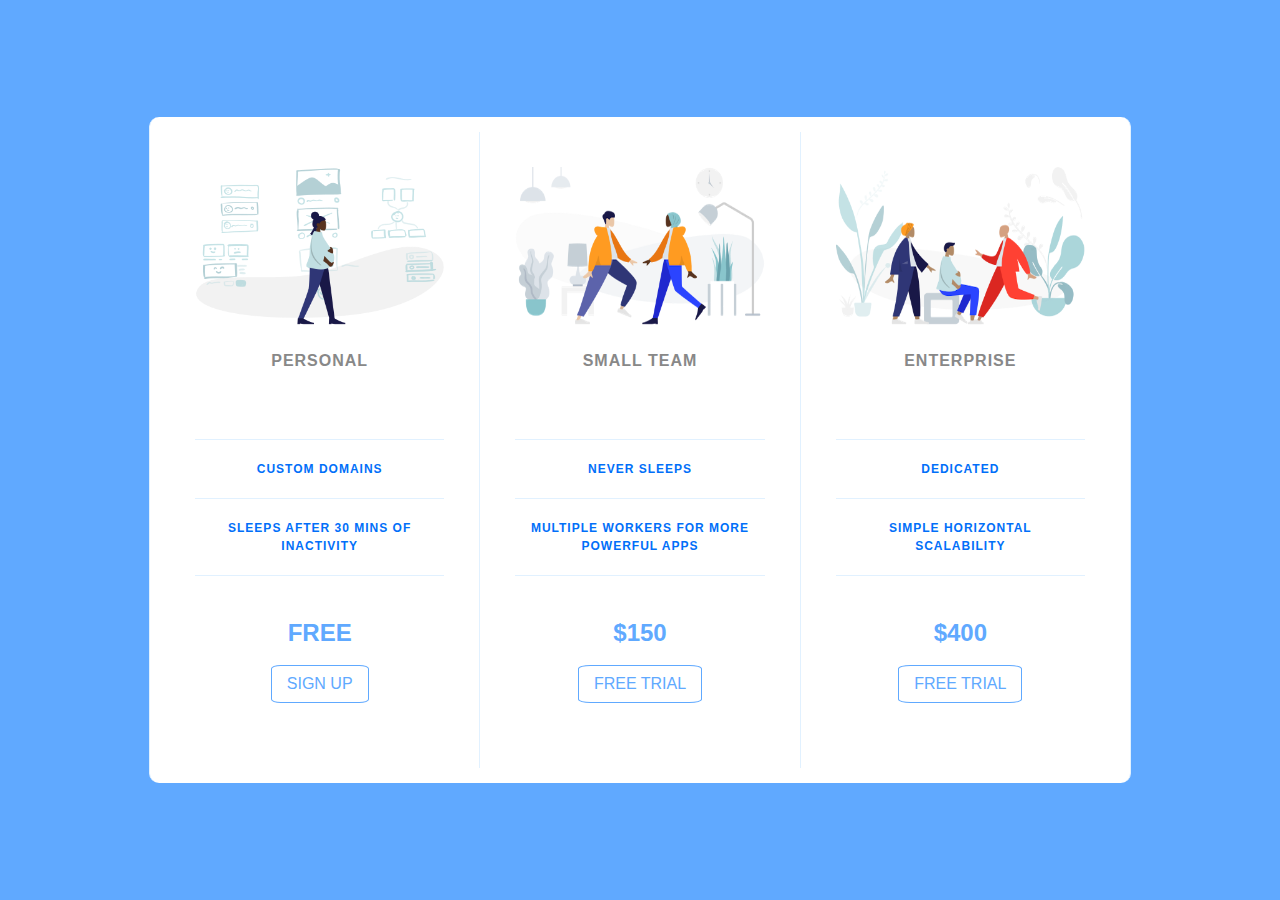
<file: PriceTableStarter/index.html>
<!DOCTYPE html>
<html lang="en">

<head>
    <meta charset="UTF-8">
    <meta name="viewport" content="width=device-width, initial-scale=1.0">
    <title>Price Tiers</title>
    <link rel="stylesheet" href="https://fonts.googleapis.com/css?family=Open+Sans:400,600,700">
    <link rel="stylesheet" href="app.css">
</head>

<body>
    <div class="panel pricing-table">

        <div class="pricing-plan">
            <img src="icons/icon1.png" alt="" class="pricing-img">
            <h2 class="pricing-header">Personal</h2>
            <ul class="pricing-features">
                <li class="pricing-features-item">Custom domains</li>
                <li class="pricing-features-item">Sleeps after 30 mins of inactivity</li>
            </ul>
            <span class="pricing-price">Free</span>
            <a href="#/" class="pricing-button">Sign up</a>
        </div>

        <div class="pricing-plan">
            <img src="icons/icon2.png" alt="" class="pricing-img">
            <h2 class="pricing-header">Small team</h2>
            <ul class="pricing-features">
                <li class="pricing-features-item">Never sleeps</li>
                <li class="pricing-features-item">Multiple workers for more powerful apps</li>
            </ul>
            <span class="pricing-price">$150</span>
            <a href="#/" class="pricing-button is-featured">Free trial</a>
        </div>

        <div class="pricing-plan">
            <img src="icons/icon3.png" alt="" class="pricing-img">
            <h2 class="pricing-header">Enterprise</h2>
            <ul class="pricing-features">
                <li class="pricing-features-item">Dedicated</li>
                <li class="pricing-features-item">Simple horizontal scalability</li>
            </ul>
            <span class="pricing-price">$400</span>
            <a href="#/" class="pricing-button">Free trial</a>
        </div>

    </div>

</body>

</html>
</file>
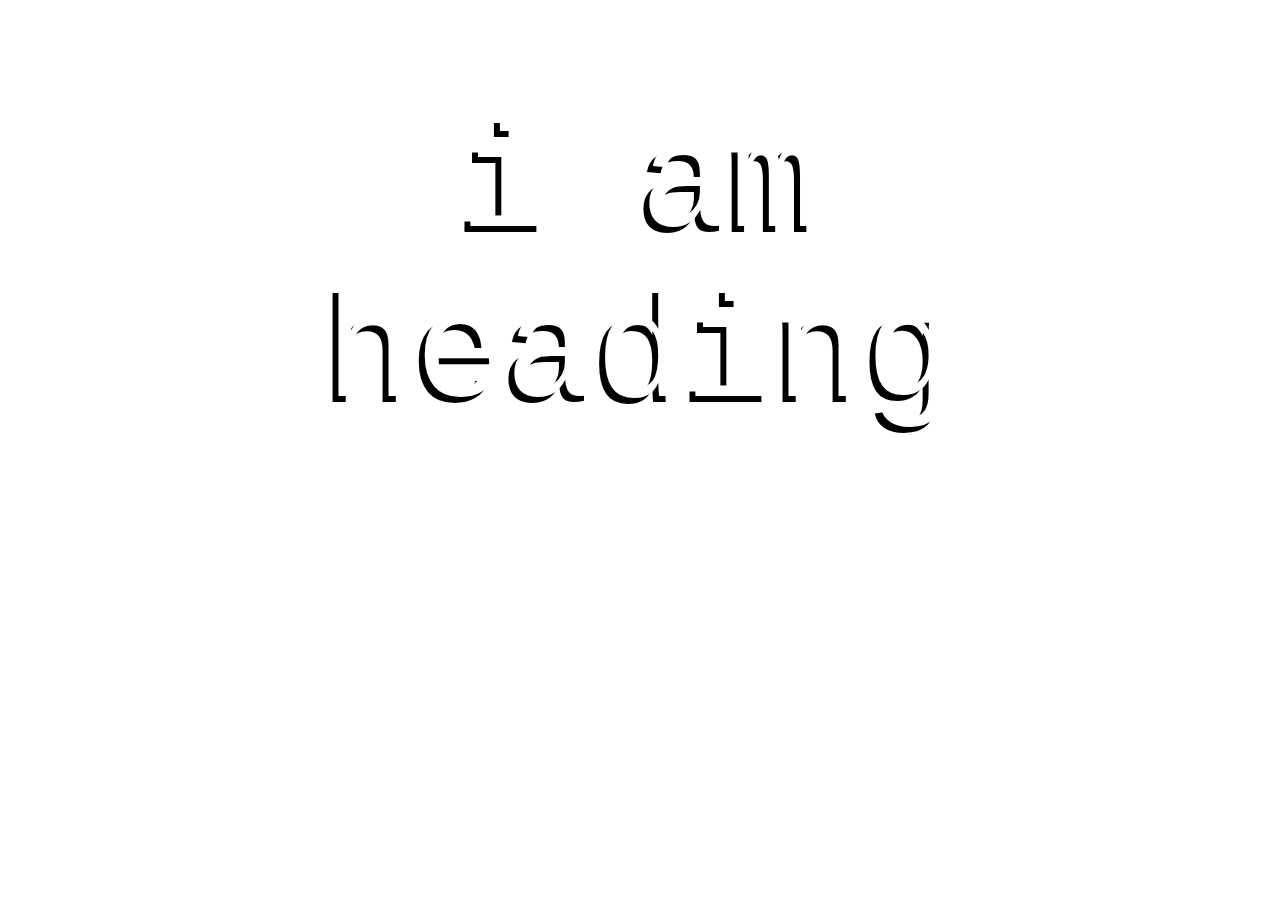
<file: CSS/Background/index.html>
<!DOCTYPE html>
<html lang="en">

<head>
    <meta charset="UTF-8">
    <meta name="viewport" content="width=device-width, initial-scale=1.0">
    <title>Background</title>
    <link rel="stylesheet" href="app.css">
</head>

<body>

    <section>
        <h1>i am heading</h1>
    </section>

</body>

</html>
</file>
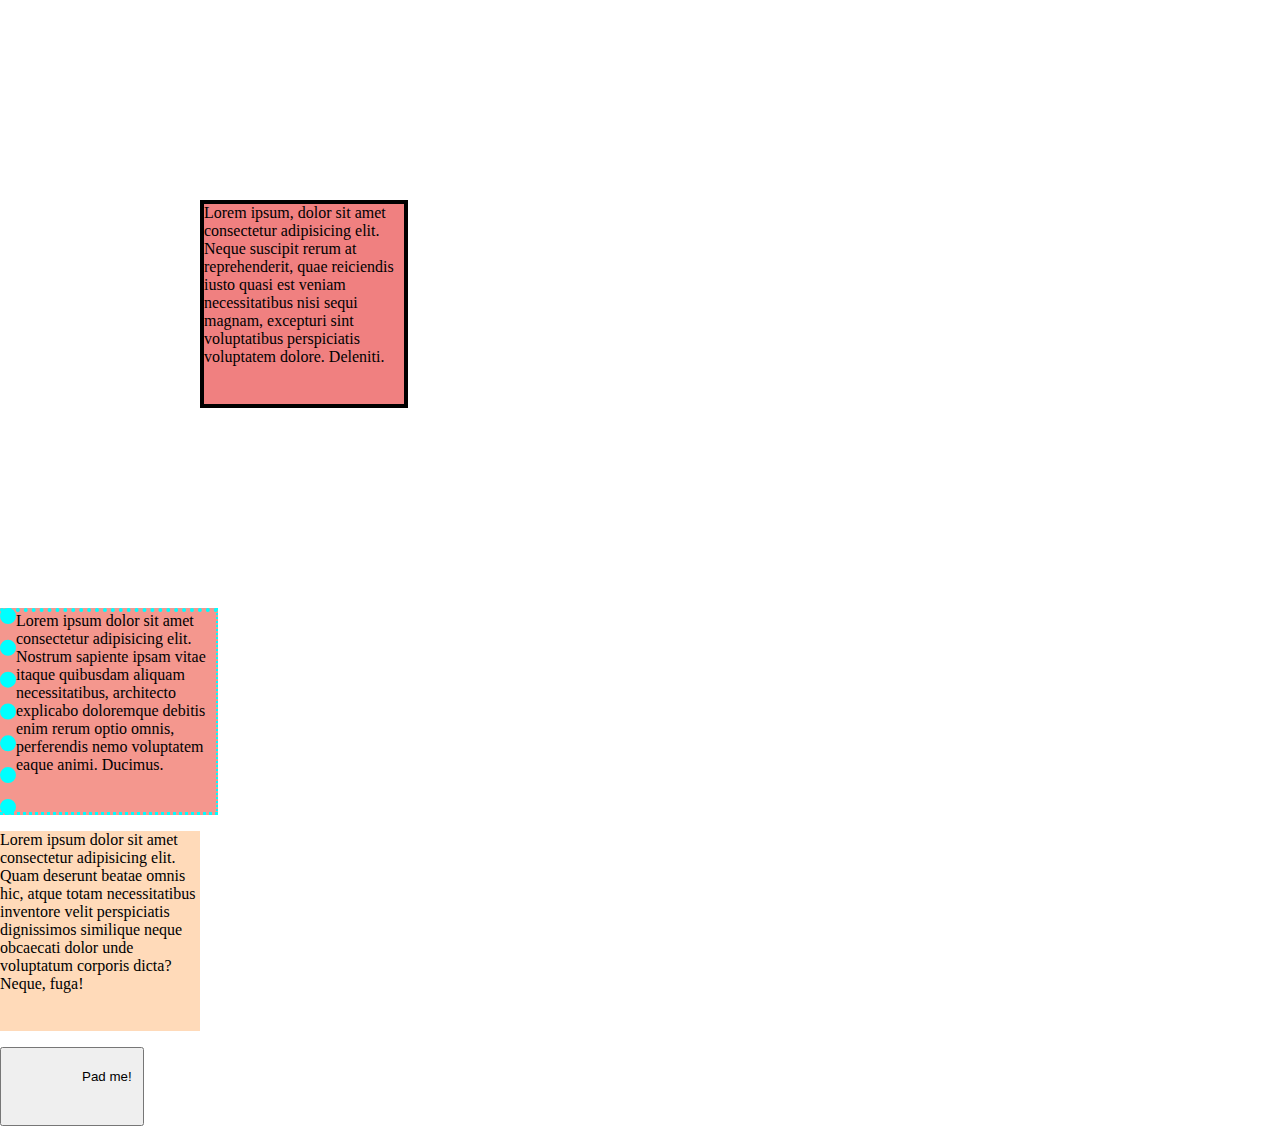
<file: CSS/Box-Model/index.html>
<!DOCTYPE html>
<html lang="en">
<head>
    <meta charset="UTF-8">
    <meta name="viewport" content="width=device-width, initial-scale=1.0">
    <title>Box Model</title>
    <link rel="stylesheet" href="styles.css">
</head>
<body>

    <p id ="one">Lorem ipsum, dolor sit amet consectetur adipisicing elit. Neque suscipit rerum at reprehenderit, quae reiciendis iusto quasi est veniam necessitatibus nisi sequi magnam, excepturi sint voluptatibus perspiciatis voluptatem dolore. Deleniti.</p>
    <p id = "two">Lorem ipsum dolor sit amet consectetur adipisicing elit. Nostrum sapiente ipsam vitae itaque quibusdam aliquam necessitatibus, architecto explicabo doloremque debitis enim rerum optio omnis, perferendis nemo voluptatem eaque animi. Ducimus.</p>
    <p id = "three">Lorem ipsum dolor sit amet consectetur adipisicing elit. Quam deserunt beatae omnis hic, atque totam necessitatibus inventore velit perspiciatis dignissimos similique neque obcaecati dolor unde voluptatum corporis dicta? Neque, fuga!</p>

    <button>Pad me!</button>
    
</body>
</html>
</file>
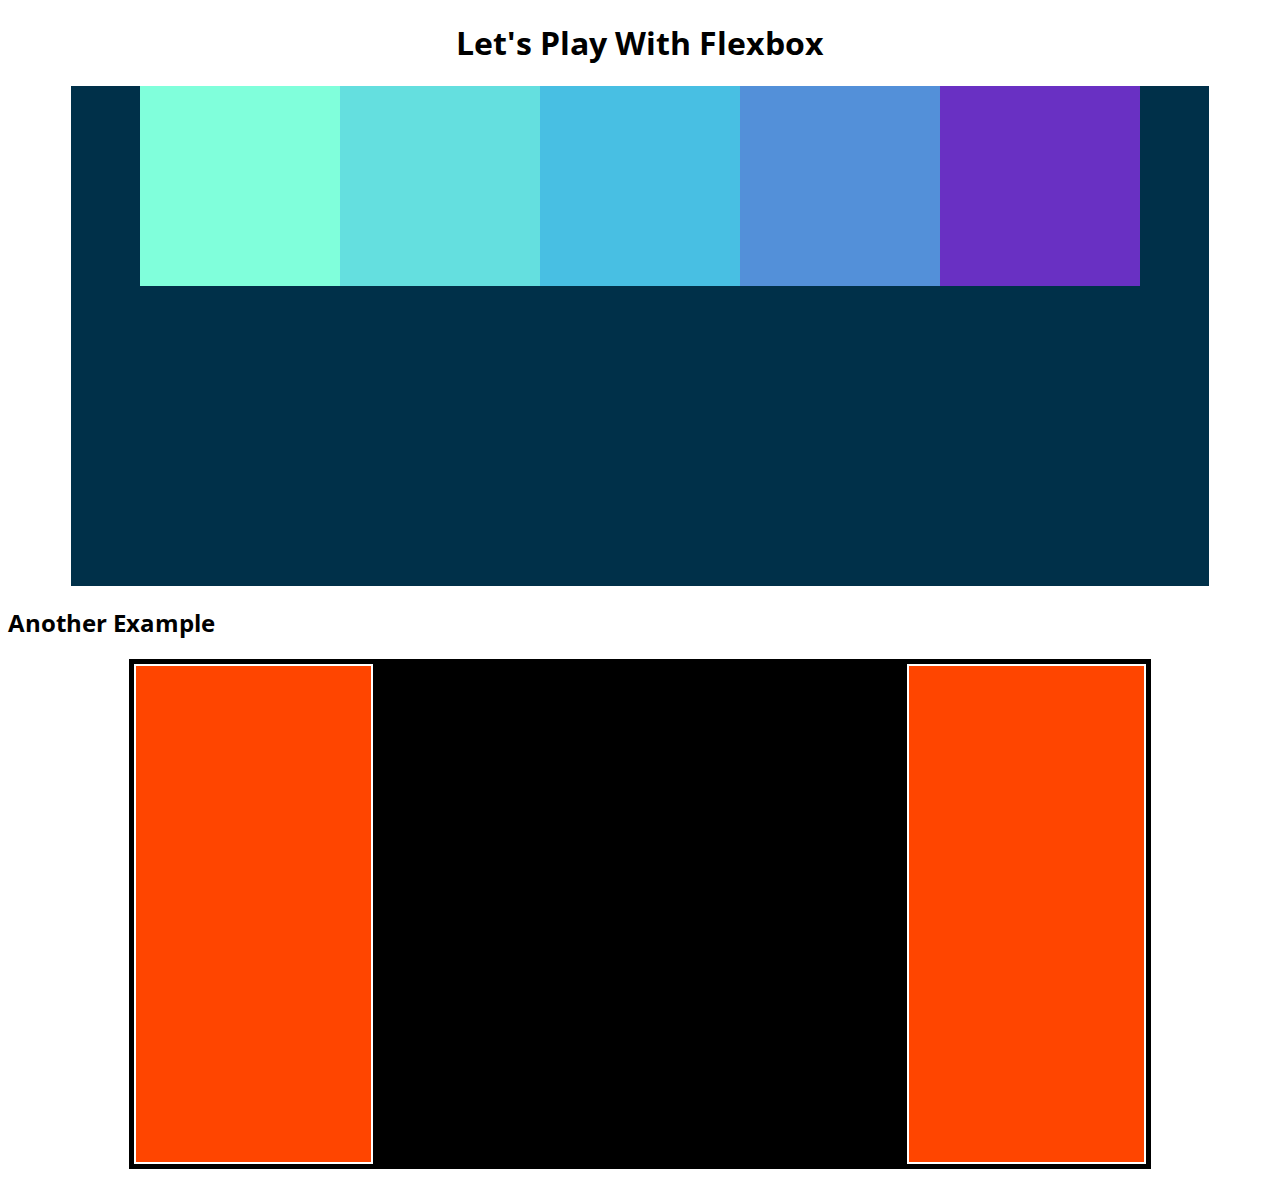
<file: CSS/Flexbox Starter/index.html>
<!DOCTYPE html>
<html lang="en">

<head>
    <meta charset="UTF-8">
    <meta name="viewport" content="width=device-width, initial-scale=1.0">
    <title>Flexbox Playground</title>
    <link href="https://fonts.googleapis.com/css2?family=Open+Sans:wght@300&display=swap" rel="stylesheet">

    <link rel="stylesheet" href="app.css">
</head>

<body>
    <h1>Let's Play With Flexbox</h1>

    <section id="container">
        <div style="background-color: #80ffdb"></div>
        <div style="background-color: #64dfdf"></div>
        <div style="background-color: #48bfe3"></div>
        <div style="background-color: #5390d9"></div>
        <div style="background-color: #6930c3"></div>
    </section>

    <h2>Another Example</h2>
    <main>
        <section class = "sidebar"></section>
        <section class = "maincontent"></section>
        <section class = "sidebar"></section>
    </main>

</body>

</html>
</file>
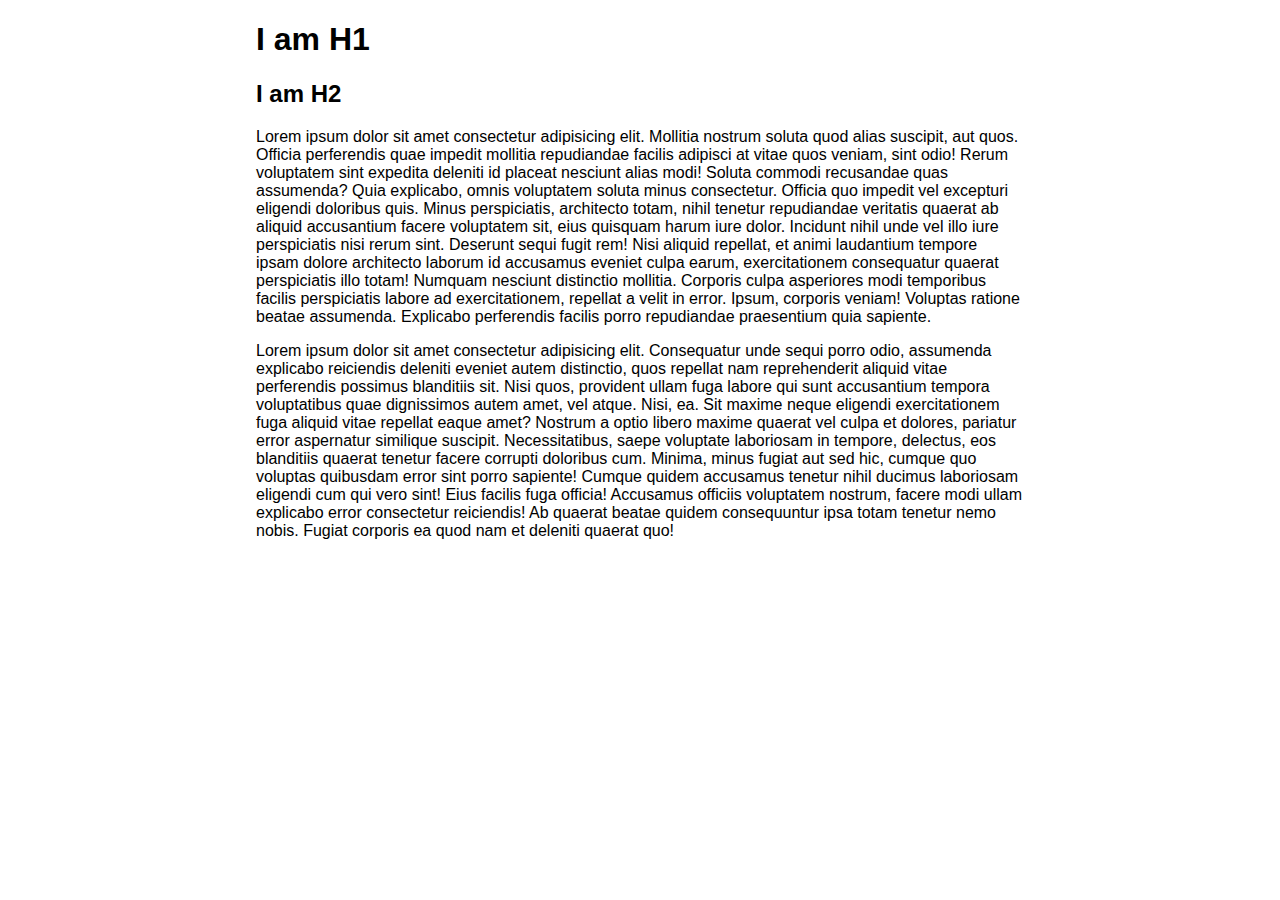
<file: CSS/Font-Family/index.html>
<!DOCTYPE html>
<html lang="en">
<head>
    <meta charset="UTF-8">
    <meta name="viewport" content="width=device-width, initial-scale=1.0">
    <title>Fonts</title>
    <link rel="stylesheet" href="styles.css">
    <link rel="preconnect" href="https://fonts.googleapis.com">
    <link rel="preconnect" href="https://fonts.gstatic.com" crossorigin>
    <link href="https://fonts.googleapis.com/css2?family=Roboto&display=swap" rel="stylesheet">
</head>
<body>
    <h1>I am H1</h1>
    <h2>I am H2</h2>
    <p>Lorem ipsum dolor sit amet consectetur adipisicing elit. Mollitia nostrum soluta quod alias suscipit, aut quos. Officia perferendis quae impedit mollitia repudiandae facilis adipisci at vitae quos veniam, sint odio!
    Rerum voluptatem sint expedita deleniti id placeat nesciunt alias modi! Soluta commodi recusandae quas assumenda? Quia explicabo, omnis voluptatem soluta minus consectetur. Officia quo impedit vel excepturi eligendi doloribus quis.
    Minus perspiciatis, architecto totam, nihil tenetur repudiandae veritatis quaerat ab aliquid accusantium facere voluptatem sit, eius quisquam harum iure dolor. Incidunt nihil unde vel illo iure perspiciatis nisi rerum sint.
    Deserunt sequi fugit rem! Nisi aliquid repellat, et animi laudantium tempore ipsam dolore architecto laborum id accusamus eveniet culpa earum, exercitationem consequatur quaerat perspiciatis illo totam! Numquam nesciunt distinctio mollitia.
    Corporis culpa asperiores modi temporibus facilis perspiciatis labore ad exercitationem, repellat a velit in error. Ipsum, corporis veniam! Voluptas ratione beatae assumenda. Explicabo perferendis facilis porro repudiandae praesentium quia sapiente.</p>

    <p>Lorem ipsum dolor sit amet consectetur adipisicing elit. Consequatur unde sequi porro odio, assumenda explicabo reiciendis deleniti eveniet autem distinctio, quos repellat nam reprehenderit aliquid vitae perferendis possimus blanditiis sit.
    Nisi quos, provident ullam fuga labore qui sunt accusantium tempora voluptatibus quae dignissimos autem amet, vel atque. Nisi, ea. Sit maxime neque eligendi exercitationem fuga aliquid vitae repellat eaque amet?
    Nostrum a optio libero maxime quaerat vel culpa et dolores, pariatur error aspernatur similique suscipit. Necessitatibus, saepe voluptate laboriosam in tempore, delectus, eos blanditiis quaerat tenetur facere corrupti doloribus cum.
    Minima, minus fugiat aut sed hic, cumque quo voluptas quibusdam error sint porro sapiente! Cumque quidem accusamus tenetur nihil ducimus laboriosam eligendi cum qui vero sint! Eius facilis fuga officia!
    Accusamus officiis voluptatem nostrum, facere modi ullam explicabo error consectetur reiciendis! Ab quaerat beatae quidem consequuntur ipsa totam tenetur nemo nobis. Fugiat corporis ea quod nam et deleniti quaerat quo!</p>
    
</body>
</html>
</file>
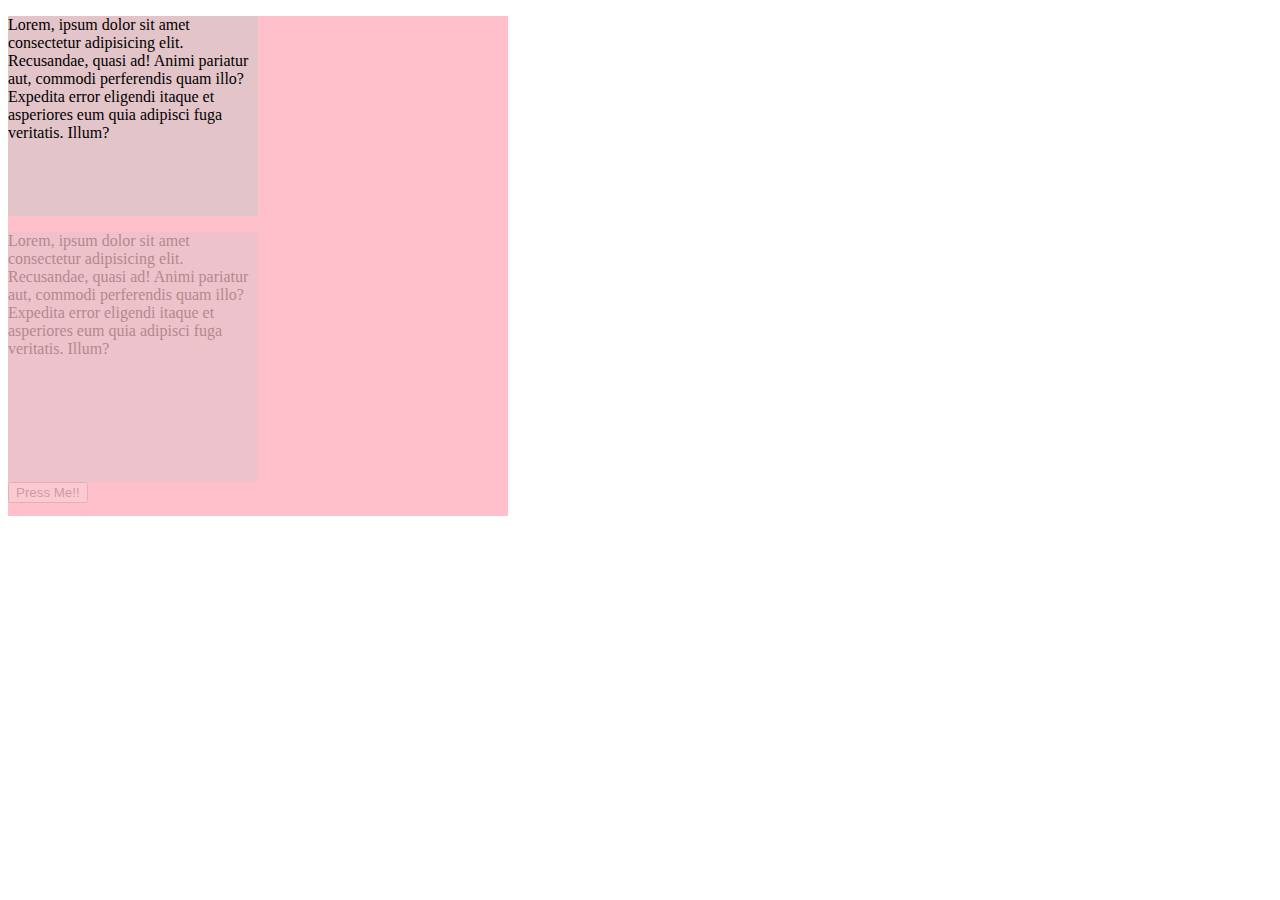
<file: CSS/More-Properties/index.html>
<!DOCTYPE html>
<html lang="en">
<head>
    <meta charset="UTF-8">
    <meta name="viewport" content="width=device-width, initial-scale=1.0">
    <title>More Properties
    </title>
    <link rel="stylesheet" href="styles.css">
</head>
<body>
    <section>
        <div id = 'rgba'>
            <p>Lorem, ipsum dolor sit amet consectetur adipisicing elit. Recusandae, quasi ad! Animi pariatur aut, commodi perferendis quam illo? Expedita error eligendi itaque et asperiores eum quia adipisci fuga veritatis. Illum?</p>
        </div>

        <div id = 'opacity'>
            <p>Lorem, ipsum dolor sit amet consectetur adipisicing elit. Recusandae, quasi ad! Animi pariatur aut, commodi perferendis quam illo? Expedita error eligendi itaque et asperiores eum quia adipisci fuga veritatis. Illum?</p>
        </div>
        <button>Press Me!!</button>
    </section>
    
</body>
</html>
</file>
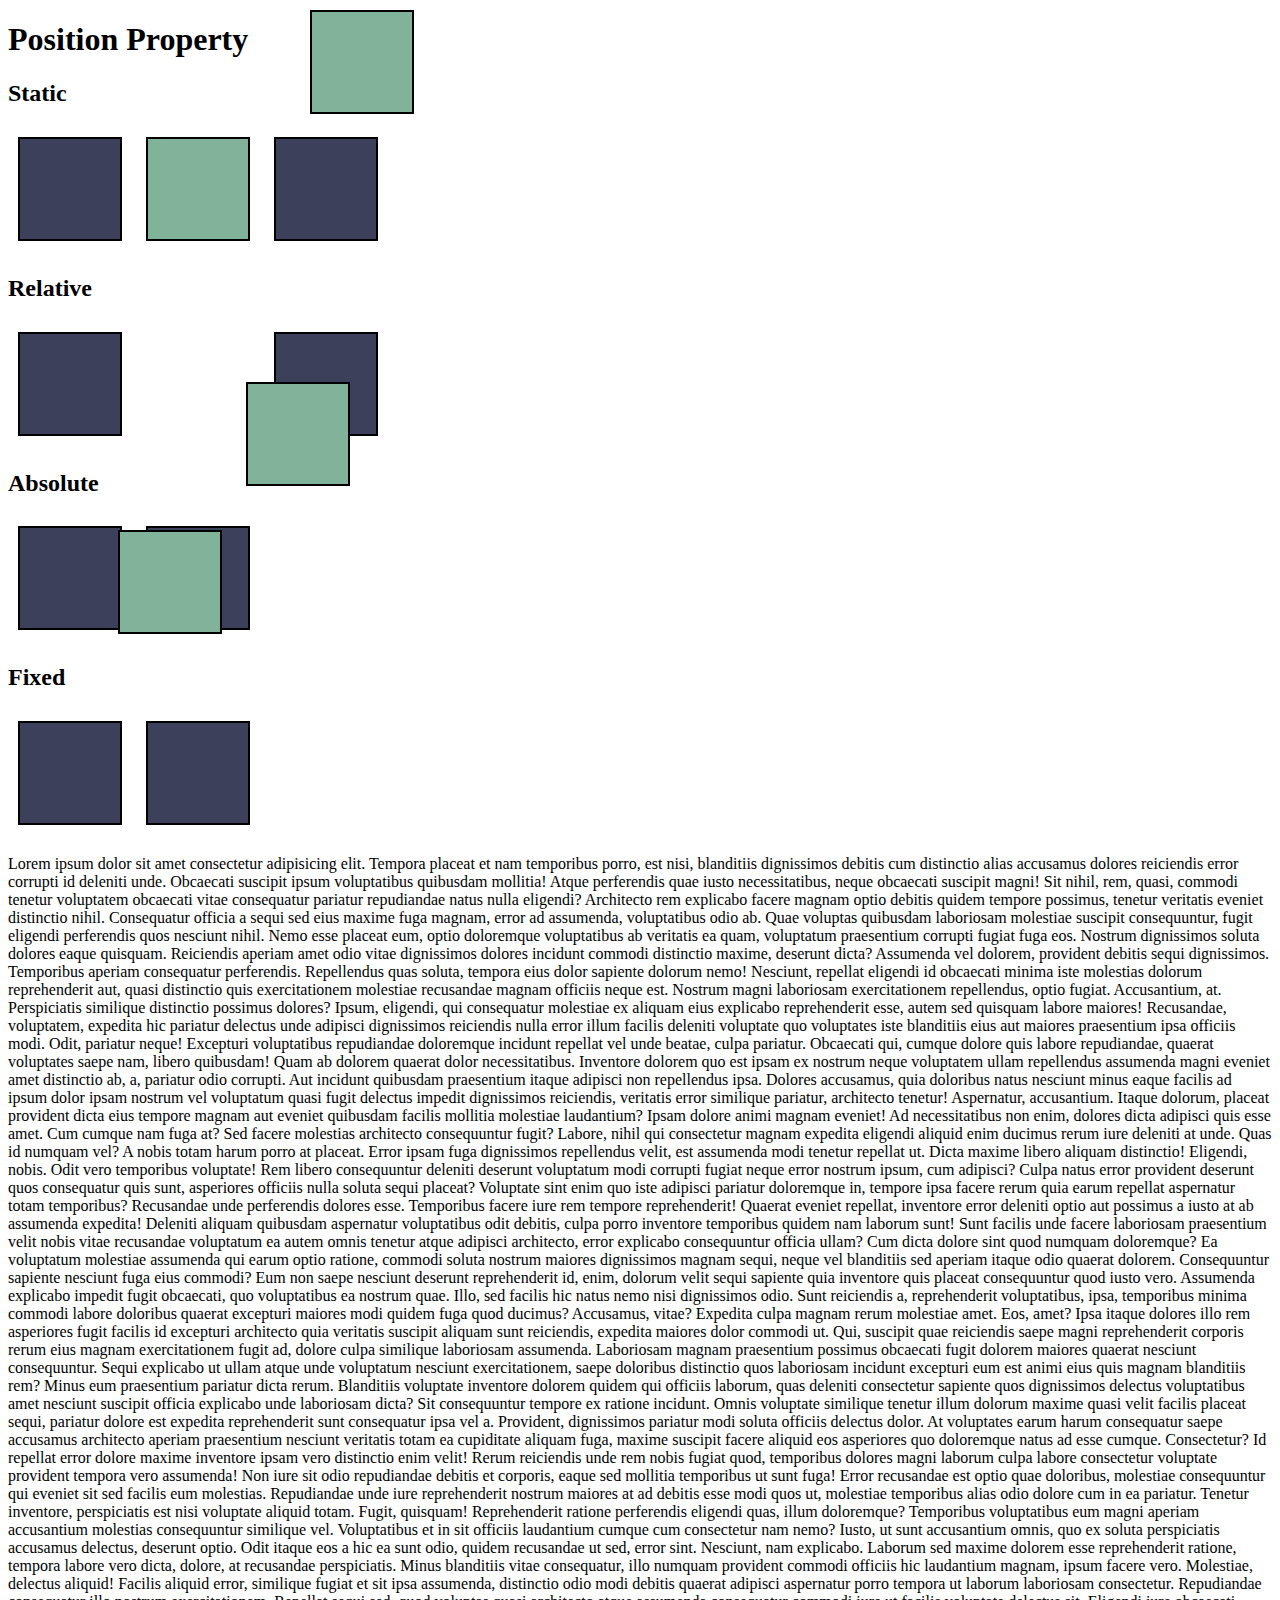
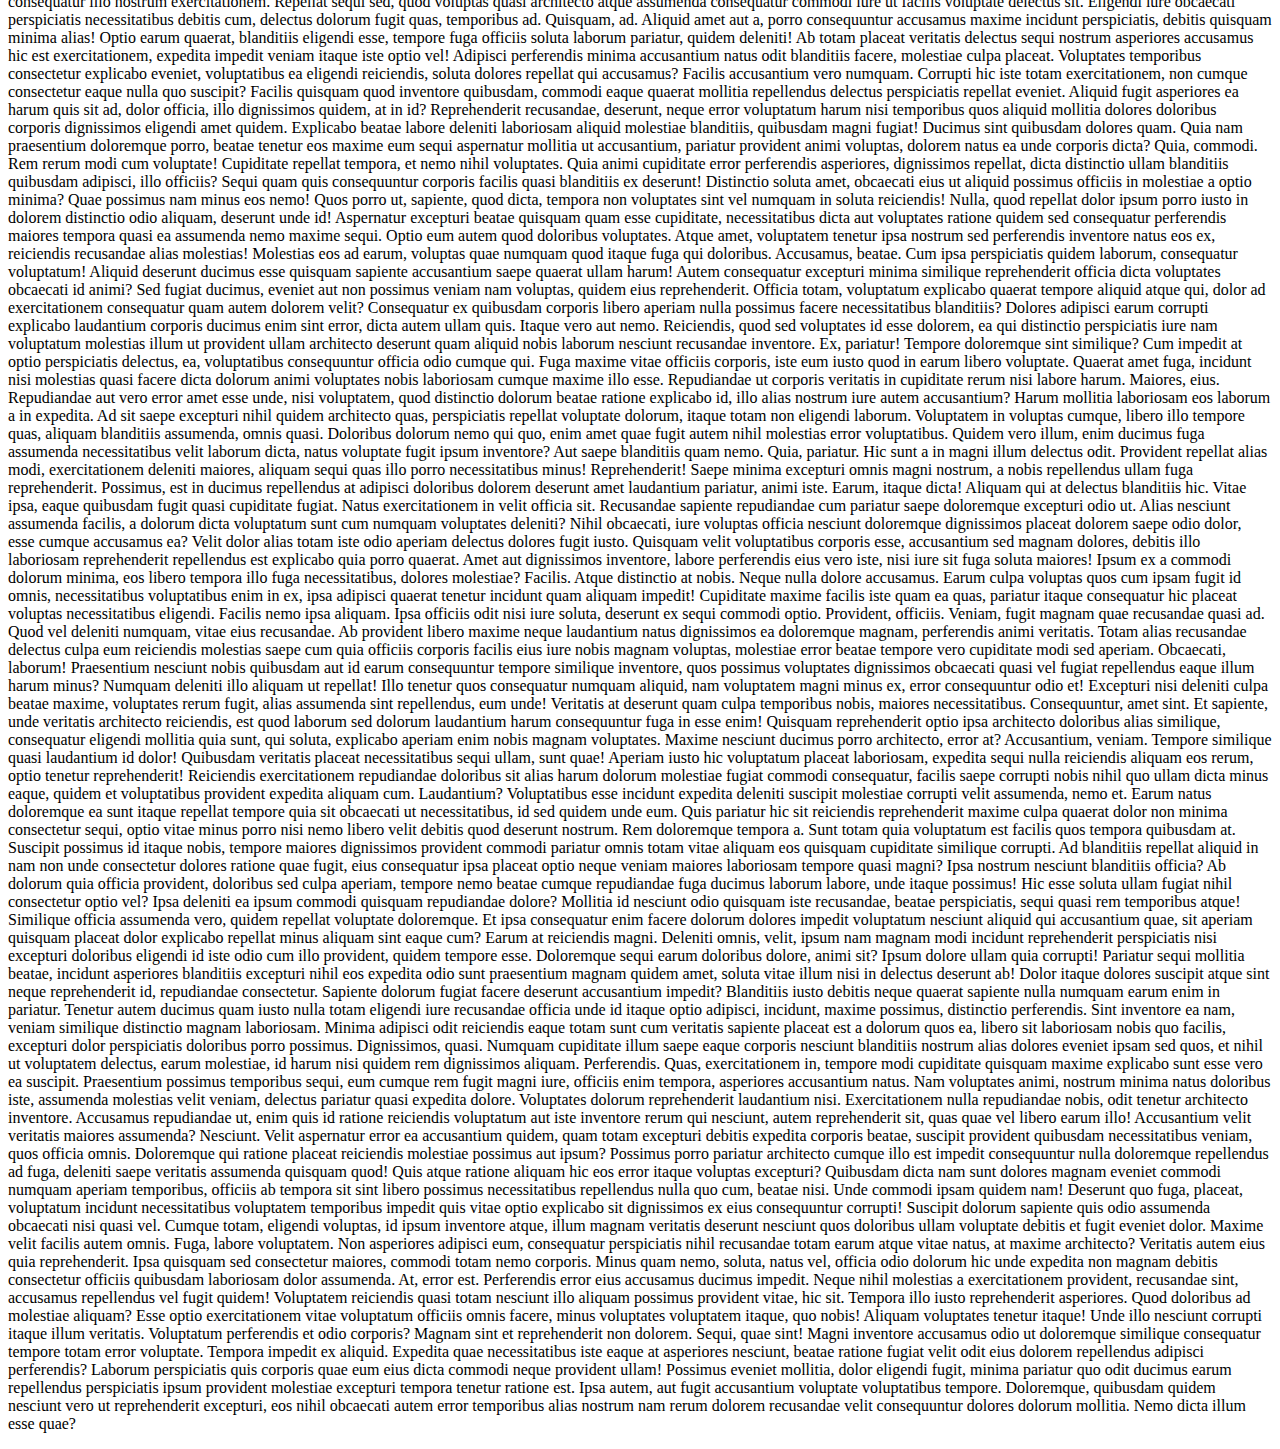
<file: CSS/positions/index.html>
<!DOCTYPE html>
<html lang="en">

<head>
    <meta charset="UTF-8">
    <meta name="viewport" content="width=device-width, initial-scale=1.0">
    <title>Position</title>
    <link rel="stylesheet" href="styles.css">
</head>

<body>
    <h1>Position Property</h1>
    <section id="static">
        <h2>Static</h2>
        <div></div>
        <div id="middle"></div>
        <div></div>
    </section>
    <section id="relative">
        <h2>Relative</h2>
        <div></div>
        <div id="middle"></div>
        <div></div>
    </section>
    <section id="absolute">
        <h2>Absolute</h2>
        <div></div>
        <div id="middle"></div>
        <div></div>
    </section>

    <section id="fixed">
        <h2>Fixed</h2>
        <div></div>
        <div id="middle"></div>
        <div></div>
    </section>

    <p>Lorem ipsum dolor sit amet consectetur adipisicing elit. Tempora placeat et nam temporibus porro, est nisi, blanditiis dignissimos debitis cum distinctio alias accusamus dolores reiciendis error corrupti id deleniti unde.
    Obcaecati suscipit ipsum voluptatibus quibusdam mollitia! Atque perferendis quae iusto necessitatibus, neque obcaecati suscipit magni! Sit nihil, rem, quasi, commodi tenetur voluptatem obcaecati vitae consequatur pariatur repudiandae natus nulla eligendi?
    Architecto rem explicabo facere magnam optio debitis quidem tempore possimus, tenetur veritatis eveniet distinctio nihil. Consequatur officia a sequi sed eius maxime fuga magnam, error ad assumenda, voluptatibus odio ab.
    Quae voluptas quibusdam laboriosam molestiae suscipit consequuntur, fugit eligendi perferendis quos nesciunt nihil. Nemo esse placeat eum, optio doloremque voluptatibus ab veritatis ea quam, voluptatum praesentium corrupti fugiat fuga eos.
    Nostrum dignissimos soluta dolores eaque quisquam. Reiciendis aperiam amet odio vitae dignissimos dolores incidunt commodi distinctio maxime, deserunt dicta? Assumenda vel dolorem, provident debitis sequi dignissimos. Temporibus aperiam consequatur perferendis.
    Repellendus quas soluta, tempora eius dolor sapiente dolorum nemo! Nesciunt, repellat eligendi id obcaecati minima iste molestias dolorum reprehenderit aut, quasi distinctio quis exercitationem molestiae recusandae magnam officiis neque est.
    Nostrum magni laboriosam exercitationem repellendus, optio fugiat. Accusantium, at. Perspiciatis similique distinctio possimus dolores? Ipsum, eligendi, qui consequatur molestiae ex aliquam eius explicabo reprehenderit esse, autem sed quisquam labore maiores!
    Recusandae, voluptatem, expedita hic pariatur delectus unde adipisci dignissimos reiciendis nulla error illum facilis deleniti voluptate quo voluptates iste blanditiis eius aut maiores praesentium ipsa officiis modi. Odit, pariatur neque!
    Excepturi voluptatibus repudiandae doloremque incidunt repellat vel unde beatae, culpa pariatur. Obcaecati qui, cumque dolore quis labore repudiandae, quaerat voluptates saepe nam, libero quibusdam! Quam ab dolorem quaerat dolor necessitatibus.
    Inventore dolorem quo est ipsam ex nostrum neque voluptatem ullam repellendus assumenda magni eveniet amet distinctio ab, a, pariatur odio corrupti. Aut incidunt quibusdam praesentium itaque adipisci non repellendus ipsa.
    Dolores accusamus, quia doloribus natus nesciunt minus eaque facilis ad ipsum dolor ipsam nostrum vel voluptatum quasi fugit delectus impedit dignissimos reiciendis, veritatis error similique pariatur, architecto tenetur! Aspernatur, accusantium.
    Itaque dolorum, placeat provident dicta eius tempore magnam aut eveniet quibusdam facilis mollitia molestiae laudantium? Ipsam dolore animi magnam eveniet! Ad necessitatibus non enim, dolores dicta adipisci quis esse amet.
    Cum cumque nam fuga at? Sed facere molestias architecto consequuntur fugit? Labore, nihil qui consectetur magnam expedita eligendi aliquid enim ducimus rerum iure deleniti at unde. Quas id numquam vel?
    A nobis totam harum porro at placeat. Error ipsam fuga dignissimos repellendus velit, est assumenda modi tenetur repellat ut. Dicta maxime libero aliquam distinctio! Eligendi, nobis. Odit vero temporibus voluptate!
    Rem libero consequuntur deleniti deserunt voluptatum modi corrupti fugiat neque error nostrum ipsum, cum adipisci? Culpa natus error provident deserunt quos consequatur quis sunt, asperiores officiis nulla soluta sequi placeat?
    Voluptate sint enim quo iste adipisci pariatur doloremque in, tempore ipsa facere rerum quia earum repellat aspernatur totam temporibus? Recusandae unde perferendis dolores esse. Temporibus facere iure rem tempore reprehenderit!
    Quaerat eveniet repellat, inventore error deleniti optio aut possimus a iusto at ab assumenda expedita! Deleniti aliquam quibusdam aspernatur voluptatibus odit debitis, culpa porro inventore temporibus quidem nam laborum sunt!
    Sunt facilis unde facere laboriosam praesentium velit nobis vitae recusandae voluptatum ea autem omnis tenetur atque adipisci architecto, error explicabo consequuntur officia ullam? Cum dicta dolore sint quod numquam doloremque?
    Ea voluptatum molestiae assumenda qui earum optio ratione, commodi soluta nostrum maiores dignissimos magnam sequi, neque vel blanditiis sed aperiam itaque odio quaerat dolorem. Consequuntur sapiente nesciunt fuga eius commodi?
    Eum non saepe nesciunt deserunt reprehenderit id, enim, dolorum velit sequi sapiente quia inventore quis placeat consequuntur quod iusto vero. Assumenda explicabo impedit fugit obcaecati, quo voluptatibus ea nostrum quae.
    Illo, sed facilis hic natus nemo nisi dignissimos odio. Sunt reiciendis a, reprehenderit voluptatibus, ipsa, temporibus minima commodi labore doloribus quaerat excepturi maiores modi quidem fuga quod ducimus? Accusamus, vitae?
    Expedita culpa magnam rerum molestiae amet. Eos, amet? Ipsa itaque dolores illo rem asperiores fugit facilis id excepturi architecto quia veritatis suscipit aliquam sunt reiciendis, expedita maiores dolor commodi ut.
    Qui, suscipit quae reiciendis saepe magni reprehenderit corporis rerum eius magnam exercitationem fugit ad, dolore culpa similique laboriosam assumenda. Laboriosam magnam praesentium possimus obcaecati fugit dolorem maiores quaerat nesciunt consequuntur.
    Sequi explicabo ut ullam atque unde voluptatum nesciunt exercitationem, saepe doloribus distinctio quos laboriosam incidunt excepturi eum est animi eius quis magnam blanditiis rem? Minus eum praesentium pariatur dicta rerum.
    Blanditiis voluptate inventore dolorem quidem qui officiis laborum, quas deleniti consectetur sapiente quos dignissimos delectus voluptatibus amet nesciunt suscipit officia explicabo unde laboriosam dicta? Sit consequuntur tempore ex ratione incidunt.
    Omnis voluptate similique tenetur illum dolorum maxime quasi velit facilis placeat sequi, pariatur dolore est expedita reprehenderit sunt consequatur ipsa vel a. Provident, dignissimos pariatur modi soluta officiis delectus dolor.
    At voluptates earum harum consequatur saepe accusamus architecto aperiam praesentium nesciunt veritatis totam ea cupiditate aliquam fuga, maxime suscipit facere aliquid eos asperiores quo doloremque natus ad esse cumque. Consectetur?
    Id repellat error dolore maxime inventore ipsam vero distinctio enim velit! Rerum reiciendis unde rem nobis fugiat quod, temporibus dolores magni laborum culpa labore consectetur voluptate provident tempora vero assumenda!
    Non iure sit odio repudiandae debitis et corporis, eaque sed mollitia temporibus ut sunt fuga! Error recusandae est optio quae doloribus, molestiae consequuntur qui eveniet sit sed facilis eum molestias.
    Repudiandae unde iure reprehenderit nostrum maiores at ad debitis esse modi quos ut, molestiae temporibus alias odio dolore cum in ea pariatur. Tenetur inventore, perspiciatis est nisi voluptate aliquid totam.
    Fugit, quisquam! Reprehenderit ratione perferendis eligendi quas, illum doloremque? Temporibus voluptatibus eum magni aperiam accusantium molestias consequuntur similique vel. Voluptatibus et in sit officiis laudantium cumque cum consectetur nam nemo?
    Iusto, ut sunt accusantium omnis, quo ex soluta perspiciatis accusamus delectus, deserunt optio. Odit itaque eos a hic ea sunt odio, quidem recusandae ut sed, error sint. Nesciunt, nam explicabo.
    Laborum sed maxime dolorem esse reprehenderit ratione, tempora labore vero dicta, dolore, at recusandae perspiciatis. Minus blanditiis vitae consequatur, illo numquam provident commodi officiis hic laudantium magnam, ipsum facere vero.
    Molestiae, delectus aliquid! Facilis aliquid error, similique fugiat et sit ipsa assumenda, distinctio odio modi debitis quaerat adipisci aspernatur porro tempora ut laborum laboriosam consectetur. Repudiandae consequatur illo nostrum exercitationem.
    Repellat sequi sed, quod voluptas quasi architecto atque assumenda consequatur commodi iure ut facilis voluptate delectus sit. Eligendi iure obcaecati perspiciatis necessitatibus debitis cum, delectus dolorum fugit quas, temporibus ad.
    Quisquam, ad. Aliquid amet aut a, porro consequuntur accusamus maxime incidunt perspiciatis, debitis quisquam minima alias! Optio earum quaerat, blanditiis eligendi esse, tempore fuga officiis soluta laborum pariatur, quidem deleniti!
    Ab totam placeat veritatis delectus sequi nostrum asperiores accusamus hic est exercitationem, expedita impedit veniam itaque iste optio vel! Adipisci perferendis minima accusantium natus odit blanditiis facere, molestiae culpa placeat.
    Voluptates temporibus consectetur explicabo eveniet, voluptatibus ea eligendi reiciendis, soluta dolores repellat qui accusamus? Facilis accusantium vero numquam. Corrupti hic iste totam exercitationem, non cumque consectetur eaque nulla quo suscipit?
    Facilis quisquam quod inventore quibusdam, commodi eaque quaerat mollitia repellendus delectus perspiciatis repellat eveniet. Aliquid fugit asperiores ea harum quis sit ad, dolor officia, illo dignissimos quidem, at in id?
    Reprehenderit recusandae, deserunt, neque error voluptatum harum nisi temporibus quos aliquid mollitia dolores doloribus corporis dignissimos eligendi amet quidem. Explicabo beatae labore deleniti laboriosam aliquid molestiae blanditiis, quibusdam magni fugiat!
    Ducimus sint quibusdam dolores quam. Quia nam praesentium doloremque porro, beatae tenetur eos maxime eum sequi aspernatur mollitia ut accusantium, pariatur provident animi voluptas, dolorem natus ea unde corporis dicta?
    Quia, commodi. Rem rerum modi cum voluptate! Cupiditate repellat tempora, et nemo nihil voluptates. Quia animi cupiditate error perferendis asperiores, dignissimos repellat, dicta distinctio ullam blanditiis quibusdam adipisci, illo officiis?
    Sequi quam quis consequuntur corporis facilis quasi blanditiis ex deserunt! Distinctio soluta amet, obcaecati eius ut aliquid possimus officiis in molestiae a optio minima? Quae possimus nam minus eos nemo!
    Quos porro ut, sapiente, quod dicta, tempora non voluptates sint vel numquam in soluta reiciendis! Nulla, quod repellat dolor ipsum porro iusto in dolorem distinctio odio aliquam, deserunt unde id!
    Aspernatur excepturi beatae quisquam quam esse cupiditate, necessitatibus dicta aut voluptates ratione quidem sed consequatur perferendis maiores tempora quasi ea assumenda nemo maxime sequi. Optio eum autem quod doloribus voluptates.
    Atque amet, voluptatem tenetur ipsa nostrum sed perferendis inventore natus eos ex, reiciendis recusandae alias molestias! Molestias eos ad earum, voluptas quae numquam quod itaque fuga qui doloribus. Accusamus, beatae.
    Cum ipsa perspiciatis quidem laborum, consequatur voluptatum! Aliquid deserunt ducimus esse quisquam sapiente accusantium saepe quaerat ullam harum! Autem consequatur excepturi minima similique reprehenderit officia dicta voluptates obcaecati id animi?
    Sed fugiat ducimus, eveniet aut non possimus veniam nam voluptas, quidem eius reprehenderit. Officia totam, voluptatum explicabo quaerat tempore aliquid atque qui, dolor ad exercitationem consequatur quam autem dolorem velit?
    Consequatur ex quibusdam corporis libero aperiam nulla possimus facere necessitatibus blanditiis? Dolores adipisci earum corrupti explicabo laudantium corporis ducimus enim sint error, dicta autem ullam quis. Itaque vero aut nemo.
    Reiciendis, quod sed voluptates id esse dolorem, ea qui distinctio perspiciatis iure nam voluptatum molestias illum ut provident ullam architecto deserunt quam aliquid nobis laborum nesciunt recusandae inventore. Ex, pariatur!
    Tempore doloremque sint similique? Cum impedit at optio perspiciatis delectus, ea, voluptatibus consequuntur officia odio cumque qui. Fuga maxime vitae officiis corporis, iste eum iusto quod in earum libero voluptate.
    Quaerat amet fuga, incidunt nisi molestias quasi facere dicta dolorum animi voluptates nobis laboriosam cumque maxime illo esse. Repudiandae ut corporis veritatis in cupiditate rerum nisi labore harum. Maiores, eius.
    Repudiandae aut vero error amet esse unde, nisi voluptatem, quod distinctio dolorum beatae ratione explicabo id, illo alias nostrum iure autem accusantium? Harum mollitia laboriosam eos laborum a in expedita.
    Ad sit saepe excepturi nihil quidem architecto quas, perspiciatis repellat voluptate dolorum, itaque totam non eligendi laborum. Voluptatem in voluptas cumque, libero illo tempore quas, aliquam blanditiis assumenda, omnis quasi.
    Doloribus dolorum nemo qui quo, enim amet quae fugit autem nihil molestias error voluptatibus. Quidem vero illum, enim ducimus fuga assumenda necessitatibus velit laborum dicta, natus voluptate fugit ipsum inventore?
    Aut saepe blanditiis quam nemo. Quia, pariatur. Hic sunt a in magni illum delectus odit. Provident repellat alias modi, exercitationem deleniti maiores, aliquam sequi quas illo porro necessitatibus minus! Reprehenderit!
    Saepe minima excepturi omnis magni nostrum, a nobis repellendus ullam fuga reprehenderit. Possimus, est in ducimus repellendus at adipisci doloribus dolorem deserunt amet laudantium pariatur, animi iste. Earum, itaque dicta!
    Aliquam qui at delectus blanditiis hic. Vitae ipsa, eaque quibusdam fugit quasi cupiditate fugiat. Natus exercitationem in velit officia sit. Recusandae sapiente repudiandae cum pariatur saepe doloremque excepturi odio ut.
    Alias nesciunt assumenda facilis, a dolorum dicta voluptatum sunt cum numquam voluptates deleniti? Nihil obcaecati, iure voluptas officia nesciunt doloremque dignissimos placeat dolorem saepe odio dolor, esse cumque accusamus ea?
    Velit dolor alias totam iste odio aperiam delectus dolores fugit iusto. Quisquam velit voluptatibus corporis esse, accusantium sed magnam dolores, debitis illo laboriosam reprehenderit repellendus est explicabo quia porro quaerat.
    Amet aut dignissimos inventore, labore perferendis eius vero iste, nisi iure sit fuga soluta maiores! Ipsum ex a commodi dolorum minima, eos libero tempora illo fuga necessitatibus, dolores molestiae? Facilis.
    Atque distinctio at nobis. Neque nulla dolore accusamus. Earum culpa voluptas quos cum ipsam fugit id omnis, necessitatibus voluptatibus enim in ex, ipsa adipisci quaerat tenetur incidunt quam aliquam impedit!
    Cupiditate maxime facilis iste quam ea quas, pariatur itaque consequatur hic placeat voluptas necessitatibus eligendi. Facilis nemo ipsa aliquam. Ipsa officiis odit nisi iure soluta, deserunt ex sequi commodi optio.
    Provident, officiis. Veniam, fugit magnam quae recusandae quasi ad. Quod vel deleniti numquam, vitae eius recusandae. Ab provident libero maxime neque laudantium natus dignissimos ea doloremque magnam, perferendis animi veritatis.
    Totam alias recusandae delectus culpa eum reiciendis molestias saepe cum quia officiis corporis facilis eius iure nobis magnam voluptas, molestiae error beatae tempore vero cupiditate modi sed aperiam. Obcaecati, laborum!
    Praesentium nesciunt nobis quibusdam aut id earum consequuntur tempore similique inventore, quos possimus voluptates dignissimos obcaecati quasi vel fugiat repellendus eaque illum harum minus? Numquam deleniti illo aliquam ut repellat!
    Illo tenetur quos consequatur numquam aliquid, nam voluptatem magni minus ex, error consequuntur odio et! Excepturi nisi deleniti culpa beatae maxime, voluptates rerum fugit, alias assumenda sint repellendus, eum unde!
    Veritatis at deserunt quam culpa temporibus nobis, maiores necessitatibus. Consequuntur, amet sint. Et sapiente, unde veritatis architecto reiciendis, est quod laborum sed dolorum laudantium harum consequuntur fuga in esse enim!
    Quisquam reprehenderit optio ipsa architecto doloribus alias similique, consequatur eligendi mollitia quia sunt, qui soluta, explicabo aperiam enim nobis magnam voluptates. Maxime nesciunt ducimus porro architecto, error at? Accusantium, veniam.
    Tempore similique quasi laudantium id dolor! Quibusdam veritatis placeat necessitatibus sequi ullam, sunt quae! Aperiam iusto hic voluptatum placeat laboriosam, expedita sequi nulla reiciendis aliquam eos rerum, optio tenetur reprehenderit!
    Reiciendis exercitationem repudiandae doloribus sit alias harum dolorum molestiae fugiat commodi consequatur, facilis saepe corrupti nobis nihil quo ullam dicta minus eaque, quidem et voluptatibus provident expedita aliquam cum. Laudantium?
    Voluptatibus esse incidunt expedita deleniti suscipit molestiae corrupti velit assumenda, nemo et. Earum natus doloremque ea sunt itaque repellat tempore quia sit obcaecati ut necessitatibus, id sed quidem unde eum.
    Quis pariatur hic sit reiciendis reprehenderit maxime culpa quaerat dolor non minima consectetur sequi, optio vitae minus porro nisi nemo libero velit debitis quod deserunt nostrum. Rem doloremque tempora a.
    Sunt totam quia voluptatum est facilis quos tempora quibusdam at. Suscipit possimus id itaque nobis, tempore maiores dignissimos provident commodi pariatur omnis totam vitae aliquam eos quisquam cupiditate similique corrupti.
    Ad blanditiis repellat aliquid in nam non unde consectetur dolores ratione quae fugit, eius consequatur ipsa placeat optio neque veniam maiores laboriosam tempore quasi magni? Ipsa nostrum nesciunt blanditiis officia?
    Ab dolorum quia officia provident, doloribus sed culpa aperiam, tempore nemo beatae cumque repudiandae fuga ducimus laborum labore, unde itaque possimus! Hic esse soluta ullam fugiat nihil consectetur optio vel?
    Ipsa deleniti ea ipsum commodi quisquam repudiandae dolore? Mollitia id nesciunt odio quisquam iste recusandae, beatae perspiciatis, sequi quasi rem temporibus atque! Similique officia assumenda vero, quidem repellat voluptate doloremque.
    Et ipsa consequatur enim facere dolorum dolores impedit voluptatum nesciunt aliquid qui accusantium quae, sit aperiam quisquam placeat dolor explicabo repellat minus aliquam sint eaque cum? Earum at reiciendis magni.
    Deleniti omnis, velit, ipsum nam magnam modi incidunt reprehenderit perspiciatis nisi excepturi doloribus eligendi id iste odio cum illo provident, quidem tempore esse. Doloremque sequi earum doloribus dolore, animi sit?
    Ipsum dolore ullam quia corrupti! Pariatur sequi mollitia beatae, incidunt asperiores blanditiis excepturi nihil eos expedita odio sunt praesentium magnam quidem amet, soluta vitae illum nisi in delectus deserunt ab!
    Dolor itaque dolores suscipit atque sint neque reprehenderit id, repudiandae consectetur. Sapiente dolorum fugiat facere deserunt accusantium impedit? Blanditiis iusto debitis neque quaerat sapiente nulla numquam earum enim in pariatur.
    Tenetur autem ducimus quam iusto nulla totam eligendi iure recusandae officia unde id itaque optio adipisci, incidunt, maxime possimus, distinctio perferendis. Sint inventore ea nam, veniam similique distinctio magnam laboriosam.
    Minima adipisci odit reiciendis eaque totam sunt cum veritatis sapiente placeat est a dolorum quos ea, libero sit laboriosam nobis quo facilis, excepturi dolor perspiciatis doloribus porro possimus. Dignissimos, quasi.
    Numquam cupiditate illum saepe eaque corporis nesciunt blanditiis nostrum alias dolores eveniet ipsam sed quos, et nihil ut voluptatem delectus, earum molestiae, id harum nisi quidem rem dignissimos aliquam. Perferendis.
    Quas, exercitationem in, tempore modi cupiditate quisquam maxime explicabo sunt esse vero ea suscipit. Praesentium possimus temporibus sequi, eum cumque rem fugit magni iure, officiis enim tempora, asperiores accusantium natus.
    Nam voluptates animi, nostrum minima natus doloribus iste, assumenda molestias velit veniam, delectus pariatur quasi expedita dolore. Voluptates dolorum reprehenderit laudantium nisi. Exercitationem nulla repudiandae nobis, odit tenetur architecto inventore.
    Accusamus repudiandae ut, enim quis id ratione reiciendis voluptatum aut iste inventore rerum qui nesciunt, autem reprehenderit sit, quas quae vel libero earum illo! Accusantium velit veritatis maiores assumenda? Nesciunt.
    Velit aspernatur error ea accusantium quidem, quam totam excepturi debitis expedita corporis beatae, suscipit provident quibusdam necessitatibus veniam, quos officia omnis. Doloremque qui ratione placeat reiciendis molestiae possimus aut ipsum?
    Possimus porro pariatur architecto cumque illo est impedit consequuntur nulla doloremque repellendus ad fuga, deleniti saepe veritatis assumenda quisquam quod! Quis atque ratione aliquam hic eos error itaque voluptas excepturi?
    Quibusdam dicta nam sunt dolores magnam eveniet commodi numquam aperiam temporibus, officiis ab tempora sit sint libero possimus necessitatibus repellendus nulla quo cum, beatae nisi. Unde commodi ipsam quidem nam!
    Deserunt quo fuga, placeat, voluptatum incidunt necessitatibus voluptatem temporibus impedit quis vitae optio explicabo sit dignissimos ex eius consequuntur corrupti! Suscipit dolorum sapiente quis odio assumenda obcaecati nisi quasi vel.
    Cumque totam, eligendi voluptas, id ipsum inventore atque, illum magnam veritatis deserunt nesciunt quos doloribus ullam voluptate debitis et fugit eveniet dolor. Maxime velit facilis autem omnis. Fuga, labore voluptatem.
    Non asperiores adipisci eum, consequatur perspiciatis nihil recusandae totam earum atque vitae natus, at maxime architecto? Veritatis autem eius quia reprehenderit. Ipsa quisquam sed consectetur maiores, commodi totam nemo corporis.
    Minus quam nemo, soluta, natus vel, officia odio dolorum hic unde expedita non magnam debitis consectetur officiis quibusdam laboriosam dolor assumenda. At, error est. Perferendis error eius accusamus ducimus impedit.
    Neque nihil molestias a exercitationem provident, recusandae sint, accusamus repellendus vel fugit quidem! Voluptatem reiciendis quasi totam nesciunt illo aliquam possimus provident vitae, hic sit. Tempora illo iusto reprehenderit asperiores.
    Quod doloribus ad molestiae aliquam? Esse optio exercitationem vitae voluptatum officiis omnis facere, minus voluptates voluptatem itaque, quo nobis! Aliquam voluptates tenetur itaque! Unde illo nesciunt corrupti itaque illum veritatis.
    Voluptatum perferendis et odio corporis? Magnam sint et reprehenderit non dolorem. Sequi, quae sint! Magni inventore accusamus odio ut doloremque similique consequatur tempore totam error voluptate. Tempora impedit ex aliquid.
    Expedita quae necessitatibus iste eaque at asperiores nesciunt, beatae ratione fugiat velit odit eius dolorem repellendus adipisci perferendis? Laborum perspiciatis quis corporis quae eum eius dicta commodi neque provident ullam!
    Possimus eveniet mollitia, dolor eligendi fugit, minima pariatur quo odit ducimus earum repellendus perspiciatis ipsum provident molestiae excepturi tempora tenetur ratione est. Ipsa autem, aut fugit accusantium voluptate voluptatibus tempore.
    Doloremque, quibusdam quidem nesciunt vero ut reprehenderit excepturi, eos nihil obcaecati autem error temporibus alias nostrum nam rerum dolorem recusandae velit consequuntur dolores dolorum mollitia. Nemo dicta illum esse quae?</p>


</body>

</html>
</file>
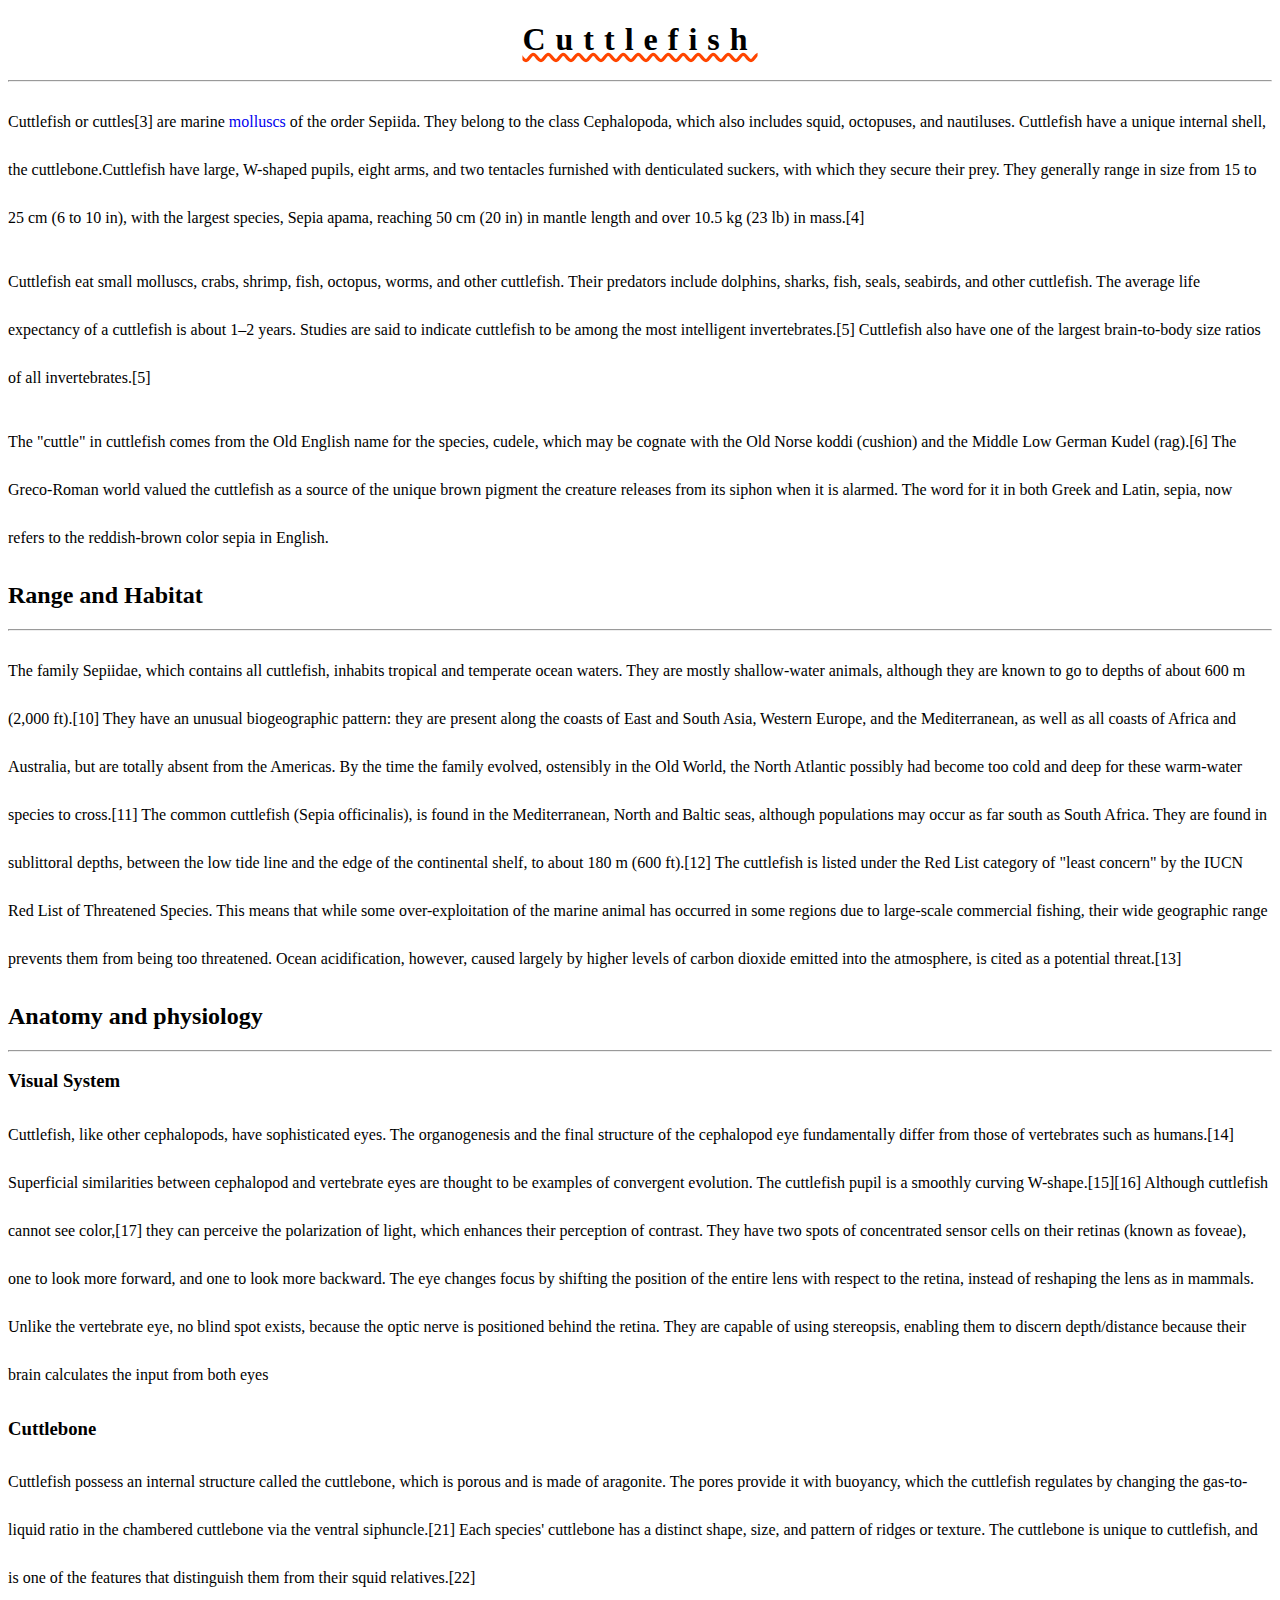
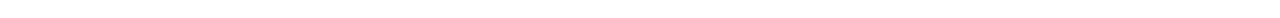
<file: CSS/Text-Properities/index.html>
<!DOCTYPE html>
<html lang="en">

<head>
    <meta charset="UTF-8">
    <meta name="viewport" content="width=device-width, initial-scale=1.0">
    <title>CSS Text Properties</title>
    <link rel="stylesheet" href="style.css">
</head>

<body>
    <h1>Cuttlefish</h1>
    <hr>
    <p>
        Cuttlefish or cuttles[3] are marine <a href="#nowhere">molluscs</a> of the order Sepiida. They belong to the
        class Cephalopoda, which
        also includes squid, octopuses, and nautiluses. Cuttlefish have a unique internal shell, the
        cuttlebone.Cuttlefish have large, W-shaped pupils, eight arms, and two tentacles furnished with denticulated
        suckers, with which they secure their prey. They generally range in size from 15 to 25 cm (6 to 10 in), with the
        largest species, Sepia apama, reaching 50 cm (20 in) in mantle length and over 10.5 kg (23 lb) in mass.[4]
    </p>
    <p>
        Cuttlefish eat small molluscs, crabs, shrimp, fish, octopus, worms, and other cuttlefish. Their predators
        include
        dolphins, sharks, fish, seals, seabirds, and other cuttlefish. The average life expectancy of a cuttlefish is
        about
        1–2 years. Studies are said to indicate cuttlefish to be among the most intelligent invertebrates.[5] Cuttlefish
        also have one of the largest brain-to-body size ratios of all invertebrates.[5]
    </p>
    <p>
        The "cuttle" in cuttlefish comes from the Old English name for the species, cudele, which may be cognate with
        the
        Old Norse koddi (cushion) and the Middle Low German Kudel (rag).[6] The Greco-Roman world valued the cuttlefish
        as a
        source of the unique brown pigment the creature releases from its siphon when it is alarmed. The word for it in
        both
        Greek and Latin, sepia, now refers to the reddish-brown color sepia in English.
    </p>

    <h2>Range and Habitat</h2>
    <hr>
    <p>The family Sepiidae, which contains all cuttlefish, inhabits tropical and temperate ocean waters. They are mostly
        shallow-water animals, although they are known to go to depths of about 600 m (2,000 ft).[10] They have an
        unusual biogeographic pattern: they are present along the coasts of East and South Asia, Western Europe, and the
        Mediterranean, as well as all coasts of Africa and Australia, but are totally absent from the Americas. By the
        time the family evolved, ostensibly in the Old World, the North Atlantic possibly had become too cold and deep
        for these warm-water species to cross.[11] The common cuttlefish (Sepia officinalis), is found in the
        Mediterranean, North and Baltic seas, although populations may occur as far south as South Africa. They are
        found in sublittoral depths, between the low tide line and the edge of the continental shelf, to about 180 m
        (600 ft).[12] The cuttlefish is listed under the Red List category of "least concern" by the IUCN Red List of
        Threatened Species. This means that while some over-exploitation of the marine animal has occurred in some
        regions due to large-scale commercial fishing, their wide geographic range prevents them from being too
        threatened. Ocean acidification, however, caused largely by higher levels of carbon dioxide emitted into the
        atmosphere, is cited as a potential threat.[13]</p>

    <h2>Anatomy and physiology</h2>
    <hr>
    <h3>Visual System</h3>
    <p>Cuttlefish, like other cephalopods, have sophisticated eyes. The organogenesis and the final structure of the
        cephalopod eye fundamentally differ from those of vertebrates such as humans.[14] Superficial similarities
        between cephalopod and vertebrate eyes are thought to be examples of convergent evolution. The cuttlefish pupil
        is a smoothly curving W-shape.[15][16] Although cuttlefish cannot see color,[17] they can perceive the
        polarization of light, which enhances their perception of contrast. They have two spots of concentrated sensor
        cells on their retinas (known as foveae), one to look more forward, and one to look more backward. The eye
        changes focus by shifting the position of the entire lens with respect to the retina, instead of reshaping the
        lens as in mammals. Unlike the vertebrate eye, no blind spot exists, because the optic nerve is positioned
        behind the retina. They are capable of using stereopsis, enabling them to discern depth/distance because their
        brain calculates the input from both eyes</p>
    <h3>Cuttlebone</h3>
    <p>Cuttlefish possess an internal structure called the cuttlebone, which is porous and is made of aragonite. The
        pores provide it with buoyancy, which the cuttlefish regulates by changing the gas-to-liquid ratio in the
        chambered cuttlebone via the ventral siphuncle.[21] Each species' cuttlebone has a distinct shape, size, and
        pattern of ridges or texture. The cuttlebone is unique to cuttlefish, and is one of the features that
        distinguish them from their squid relatives.[22]</p>
</body>

</html>
</file>
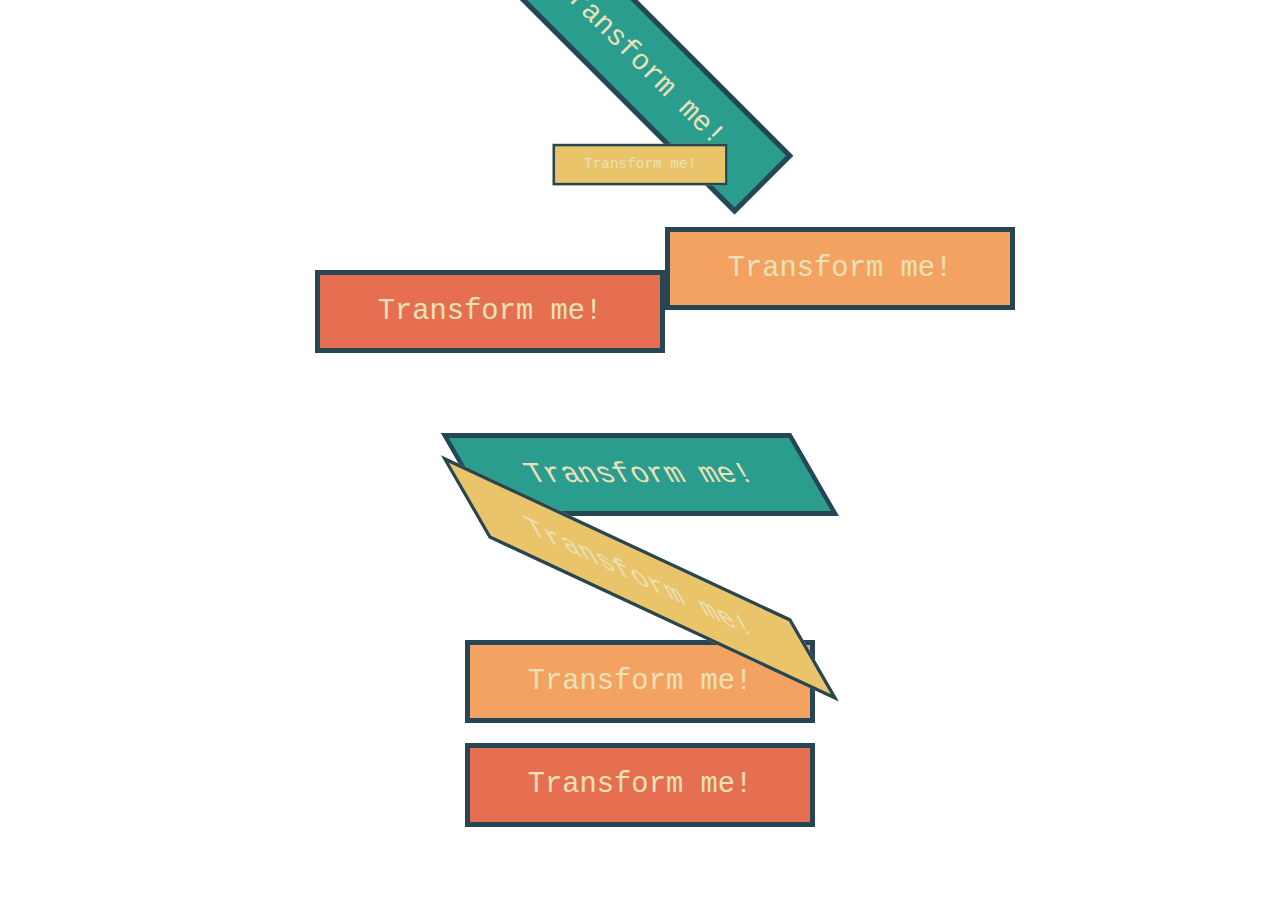
<file: CSS/Transform/index.html>
<!DOCTYPE html>
<html lang="en">

<head>
    <meta charset="UTF-8">
    <meta name="viewport" content="width=device-width, initial-scale=1.0">
    <title>Transform</title>
    <link rel="stylesheet" href="app.css">
</head>

<body>
    <section>
        <!-- SHOULD NOT BE USING h1's like this!  -->
        <!-- ONLY ONE PER DOCUMENT! -->
        <h1>Transform me!</h1>
        <h1>Transform me!</h1>
        <h1>Transform me!</h1>
        <h1>Transform me!</h1>
    </section>
    <section>
        <h1>Transform me!</h1>
        <h1>Transform me!</h1>
        <h1>Transform me!</h1>
        <h1>Transform me!</h1>
    </section>
</body>

</html>
</file>
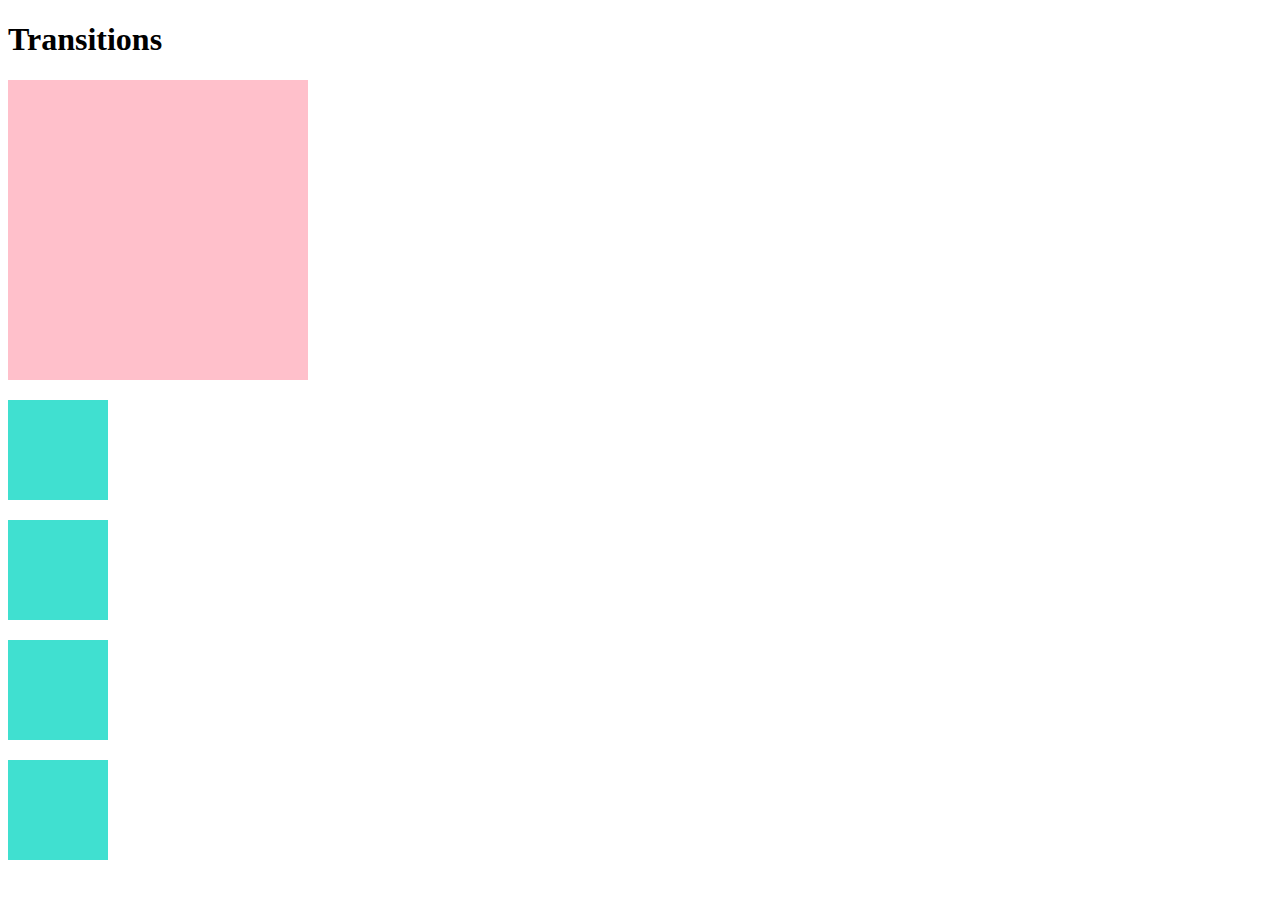
<file: CSS/Transition/index.html>
<!DOCTYPE html>
<html lang="en">

<head>
    <meta charset="UTF-8">
    <meta name="viewport" content="width=device-width, initial-scale=1.0">
    <title>Transitions</title>
    <link rel="stylesheet" href="app.css">
</head>

<body>
    <h1>Transitions</h1>

    <div class="circle"></div>

    <section>
        <div></div>
        <div></div>
        <div></div>
        <div></div>
    </section>

</body>

</html>
</file>
<file: CSS/Background/app.css>
section {
    width: 80%;
    height: 800px;
    background-image: url("https://images.unsplash.com/photo-1564442038901-4f9a19d3d456?ixlib=rb-1.2.1&ixid=eyJhcHBfaWQiOjEyMDd9&auto=format&fit=crop&w=1227&q=80");
    background-size: contain;
    /* background-size: cover;
    background-position: top; */
    /* background: center/cover url("https://images.unsplash.com/photo-1564442038901-4f9a19d3d456?ixlib=rb-1.2.1&ixid=eyJhcHBfaWQiOjEyMDd9&auto=format&fit=crop&w=1227&q=80"); */
    margin: auto auto;
}

h1 {
    font-size: 150px;
    text-align:center;
    text-shadow: black -6px 6px;
    font-family: 'Courier New', Courier, monospace;
    font-weight: lighter;
    color:white;
}
</file>
<file: CSS/Box-Model/styles.css>
body{
    margin: 0px;
}
p{
    width: 200px;
    height: 200px;
}

#one{
    background-color: #f08080;
    border: 4px solid black;
    margin: 200px;
}

#two{
    background-color: #f4978e;
    border-width: 4px 2px 3px 16px;
    border-color: aqua;
    border-style: dotted;
}

#three{
    background-color: #ffdab9;
}

button{
    padding: 20px 10px 40px 80px;
}
</file>
<file: CSS/Flexbox Starter/app.css>
body {
    font-family: 'Open Sans', sans-serif;
}

h1 {
    text-align: center;
}

#container {
    display: flex;
    width: 90%;
    height: 500px;
    margin: 0 auto;
    background-color: #003049;
    flex-direction: row;
    justify-content: center;
    /* align-items: flex-start; */
    flex-wrap: wrap;
}

#container > div {
    width: 200px;
    height: 200px;
    flex-basis: 200px;
}

/* #container div:nth-of-type(1){
    flex-grow: 1;
} */

main{
    width: 80%;
    margin: 0 auto;
    border: 5px solid black;
    height: 500px;
    display: flex;
}

main .sidebar{
    background-color: orangered;
    flex: 1 2 300px;
    border: 2px solid white;
}

main .maincontent{
    background-color: black;
    flex: 2 1 600px;
}

/* #container div:nth-of-type(1){
    flex-grow: 2;
}

#container div:nth-of-type(5){
    flex-grow: 1;
} */



/* #container > div:nth-of-type(3) {
    align-self: center;
    
}

#container > div:nth-of-type(4) {
    align-self: flex-end;
    
} */
</file>
<file: CSS/Font-Family/styles.css>
body{
    font-family: roberta, sans-serif;
    margin: 0 auto;
    width: 60%;
}

h1{
    font-weight: 700;
}
</file>
<file: CSS/More-Properties/styles.css>
section{
    background-color: pink;
    width: 500px;
    height: 500px;
}

#rgba{
    width: 50%;
    height: 40%;
    background-color: rgba(200, 200, 200, 0.5);
}

#opacity{
    width: 50%;
    height: 50%;
    background-color: rgb(200, 200, 200);
    opacity: 0.3;
}

button{
    opacity: 0.2
}
</file>
<file: CSS/positions/styles.css>
div {
    width: 100px;
    height: 100px;
    background-color: #3d405b;
    border: 2px solid black;
    margin: 10px;
    display: inline-block;
}


#middle {
    background-color: #81b29a;
}

#static #middle{
    position: static;
    top:100px;
}

#relative #middle{
    position:relative;
    top:50px;
    left: 100px;

}

#absolute{
    position: relative;
}

#absolute #middle{
    position: absolute;
    top:50px;
    left:100px;
}

#fixed #middle{
    position: fixed;
    top: 0px;
    left:300px;
}
</file>
<file: CSS/Text-Properities/style.css>
h1{
    text-align: center;
    text-decoration:orangered underline wavy;
    letter-spacing: 10px;
}

a{
    text-decoration: none;
}

p{
    line-height: 3;
}
</file>
<file: CSS/Transform/app.css>
h1 {
    background-color: #2a9d8f;
    border: 5px solid #264653;
    color: #eae2b7;
    padding: 0.7em;
    width: 300px;
    font-size: 1.8em;
    text-align:center;
    margin: 20px auto;
    font-family: Courier New;
    font-weight: lighter;
}

h1:nth-of-type(2n) {
    background-color: #e9c46a;
}
h1:nth-of-type(3n) {
    background-color: #f4a261;
}
h1:nth-of-type(4n) {
    background-color: #e76f51;
}

section:first-of-type h1:nth-of-type(1){
    transform: rotate(45deg);
}

section:first-of-type h1:nth-of-type(2){
    transform:scale(0.5);
}

section:first-of-type h1:nth-of-type(3){
    transform:translateX(200px);
}
section:first-of-type h1:nth-of-type(4){
    transform:translate(-150px, -60px);
}


section:nth-of-type(2) h1:nth-of-type(1){
    transform:skew(30deg);
}

section:nth-of-type(2) h1:nth-of-type(2){
    transform:skew(30deg, 25deg);
}


/* section:first-of-type h1:nth-of-type(1){
   
    transform: rotate(45deg);
}
section:first-of-type h1:nth-of-type(2){
    transform: scale(0.6);
}

section:first-of-type h1:nth-of-type(3){
    transform: translateX(200px);
}
section:first-of-type h1:nth-of-type(4){
    transform: translate(-100px, 50px);
}

section:nth-of-type(2) h1:nth-of-type(1){
    transform: skew(30deg);
}
section:nth-of-type(2) h1:nth-of-type(2){
    transform: skew(10deg, 5deg);
}

section:nth-of-type(2) h1:nth-of-type(3){
    transform: rotate(-20deg) scale(1.3);
}
section:nth-of-type(2) h1:nth-of-type(4){
    transform: translateX(-500px) rotate(0.5turn) scaleY(1.5);
}

section:nth-of-type(2) {
    transform: scale(0.7) translateX(500px);
} */
</file>
<file: CSS/Transition/app.css>
.circle{
    width: 300px;
    height: 300px;
    background-color: pink;
    transition: background-color 1s, border-radius 5s;
}

.circle:hover{
    background-color: red;
    border-radius: 50%;
}

section div {
    height: 100px;
    width: 100px;
    background-color: turquoise;
    margin: 20px 0;
    transition: margin-left 3s;
} 

section:hover div {
    margin-left:500px;
}

div:nth-of-type(1){
    transition-timing-function: ease-in;
}
div:nth-of-type(2){
    transition-timing-function: ease-out;
}
div:nth-of-type(3){
    transition-timing-function: cubic-bezier(0.7, 0, 0.84, 0);
}
div:nth-of-type(4){
    transition-timing-function:  cubic-bezier(0.85, 0, 0.15, 1);
}
</file>
<file: PriceTableStarter/app.css>
/* http://meyerweb.com/eric/tools/css/reset/ 
   v2.0 | 20110126
   License: none (public domain)
*/

html, body, div, span, applet, object, iframe,
h1, h2, h3, h4, h5, h6, p, blockquote, pre,
a, abbr, acronym, address, big, cite, code,
del, dfn, em, img, ins, kbd, q, s, samp,
small, strike, strong, sub, sup, tt, var,
b, u, i, center,
dl, dt, dd, ol, ul, li,
fieldset, form, label, legend,
table, caption, tbody, tfoot, thead, tr, th, td,
article, aside, canvas, details, embed, 
figure, figcaption, footer, header, hgroup, 
menu, nav, output, ruby, section, summary,
time, mark, audio, video {
	margin: 0;
	padding: 0;
	border: 0;
	font-size: 100%;
	font: inherit;
	vertical-align: baseline;
}
/* HTML5 display-role reset for older browsers */
article, aside, details, figcaption, figure, 
footer, header, hgroup, menu, nav, section {
	display: block;
}
body {
	line-height: 1;
}
ol, ul {
	list-style: none;
}
blockquote, q {
	quotes: none;
}
blockquote:before, blockquote:after,
q:before, q:after {
	content: '';
	content: none;
}
table {
	border-collapse: collapse;
	border-spacing: 0;
}

html{
    font-family: Open-sans, Arial, Helvetica, sans-serif;
    box-sizing: border-box;
}

body{
    background-color: #60a9ff;
    display:flex;
    justify-content: center;
    align-items: center;
    min-height: 100vh;
}

.panel{
    background-color: white;
    border-radius: 10px;
    padding: 15px 10px;
    width: 100%;
    max-width: 960px;
    display: flex;
    flex-direction: column;
    text-align: center;
    text-transform: uppercase;
    
}

.pricing-plan{
    border-bottom: 1px solid #e1f1ff;

}

.pricing-plan:last-child{
    border-bottom: none;
}
.pricing-img{
    width:100%;
    margin-bottom: 25px;;
}

.pricing-header{
    color: #888;
    font-weight: 600;
    letter-spacing: 1px;
    padding-bottom: 20px;

}

.pricing-features{
    margin: 50px 0 25px;
    color: #016ff9;
}

.pricing-features-item{
    font-weight: 700;
    border-top: 1px solid #e1f1ff;
    padding: 20px 0px;
    line-height: 1.5;
    font-size: 12px;
    letter-spacing: 1px;

}
.pricing-features-item:last-child{
    border-bottom: 1px solid #e1f1ff;
}

.pricing-price{
    color: #60a9ff;
    display:block;
    padding: 20px;
    font-weight: 800;
    font-size: 1.5em;

}

.pricing-button{
    background-color: white;
    border: 1px solid #60a9ff;
    color: #60a9ff;
    padding: 10px 15px;
    text-decoration: none;
    border-radius: 10%;
    margin-bottom:30px;
    display: inline-block;
    font-weight: 500;
    transition: background-color 200ms ease-in-out;

}

.pricing-button:hover, .pricing-button:focus{
    background-color: #e5effc;
}

@media (min-width: 800px){
    .panel{
        flex-direction: row;
        border-left: 1px solid #e1f1ff;
        border-right: 1px solid #e1f1ff;
    }

    .pricing-plan{
        padding: 35px;
        border-bottom: none;
        border-right: 1px solid #e1f1ff;
    }
    .pricing-plan:last-child{

        border-right: none;
    }

    .pricing-features-item{
        padding: 20px 12px;

    }
}
</file>
